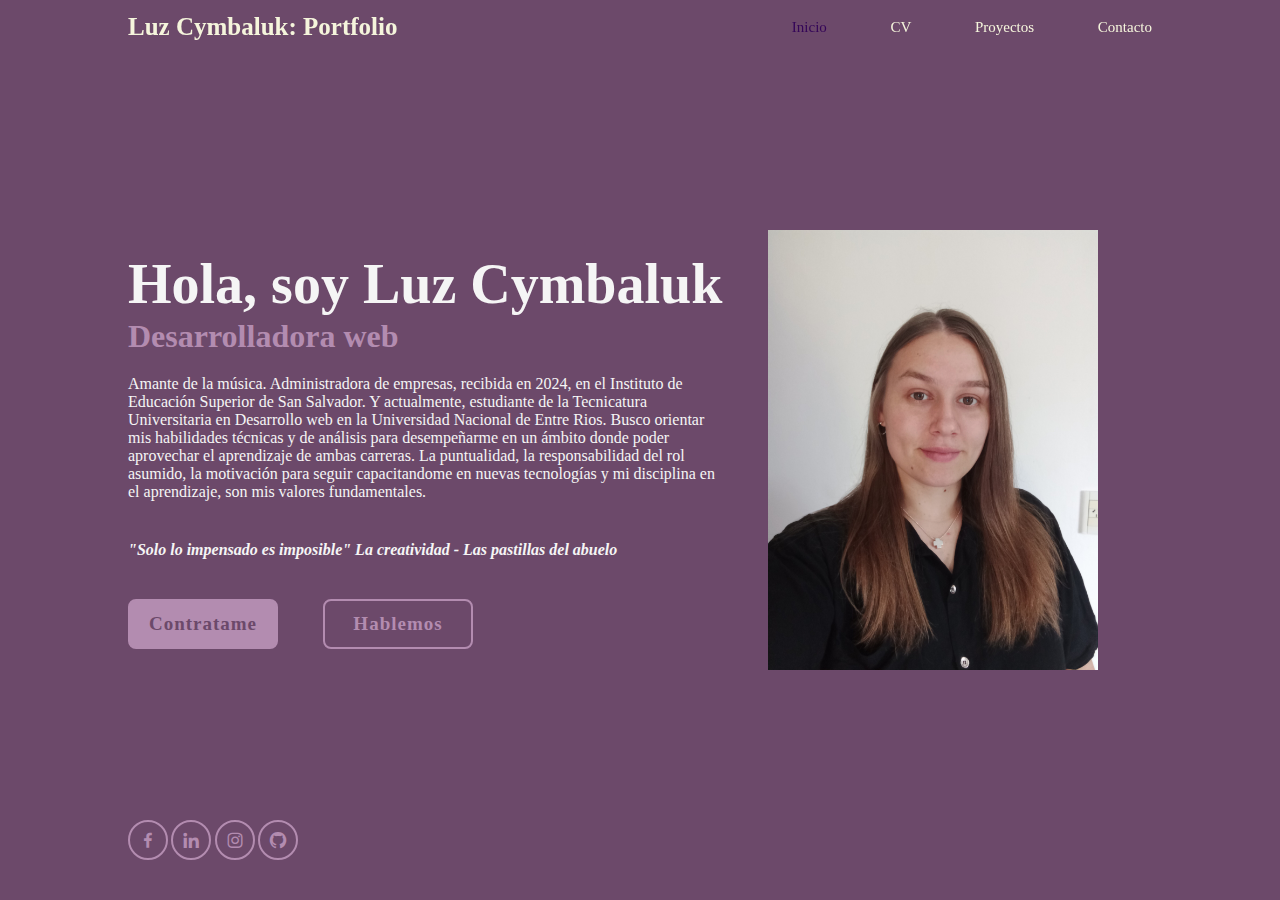
<file: index.html>
<!DOCTYPE html>
<html lang="es">

<head>
    <meta charset="UTF-8" />
    <meta name="viewport" content="width=device-width, initial-scale=1.0" />
    <title>Cymbaluk Luz Ximena</title>
    <meta name="description" content="Portafolio de Luz" />
    <link rel="stylesheet" href="principal.css">
    <link href='https://unpkg.com/boxicons@2.1.4/css/boxicons.min.css' rel='stylesheet'>
</head>

<body>

    <header class="header">
        <a href="#" class="logo">Luz Cymbaluk: Portfolio </a>
        <nav class="navbar">
            <a href="https://lcymba.github.io/MiPortfolio/" class="active"> Inicio </a>
            <a href="CV/CV-CYMBALUKLUZXIMENA.pdf" download="CV-CYMBALUKLUZXIMENA.pdf"> CV </a>
            <a href="proyecto.html"> Proyectos </a>
            <a href="contacto.html"> Contacto </a>

        </nav>
    </header>

    <section class="home">
        <div class="home-content">

            <h1> Hola, soy Luz Cymbaluk</h1>
            <h3> Desarrolladora web</h3>
            <p>Amante de la música. Administradora de empresas, recibida en 2024, en el Instituto de Educación Superior
                de San Salvador.
                Y actualmente, estudiante de la Tecnicatura Universitaria en Desarrollo web en la Universidad Nacional
                de Entre Rios.
                Busco orientar mis habilidades técnicas y de análisis para desempeñarme en un ámbito donde poder
                aprovechar el aprendizaje de ambas carreras.
                La puntualidad, la responsabilidad del rol asumido, la motivación para seguir capacitandome en nuevas
                tecnologías y mi disciplina en el aprendizaje, son mis valores fundamentales.
            <h4><i>"Solo lo impensado es imposible" La creatividad - Las pastillas del abuelo</i></h4>
            </p>


            <div class="btn-box">
                <a href="#">Contratame</a>
                <a href="#">Hablemos</a>
            </div>

        </div>

        <div class="contenido-derecho">
            <img src="Foto/fotoluz.jpg" class="foto-principal" alt="Descripción de la imagen">
        </div>

        <div class="home-sci">
            <a href="https://www.facebook.com/luz.cymbaluk/" target="_blank"><i class='bx bxl-facebook'></i></a>
            <a href="https://www.linkedin.com/in/luz-cymbaluk/" target="_blank"><i class='bx bxl-linkedin'></i></a>
            <a href="https://www.instagram.com/luz.cymba" target="_blank"><i class='bx bxl-instagram'></i></a>
            <a href="https://github.com/LCymba" target="_blank"><i class='bx bxl-github'></i></a>
        </div>

</body>

</html>
</file>
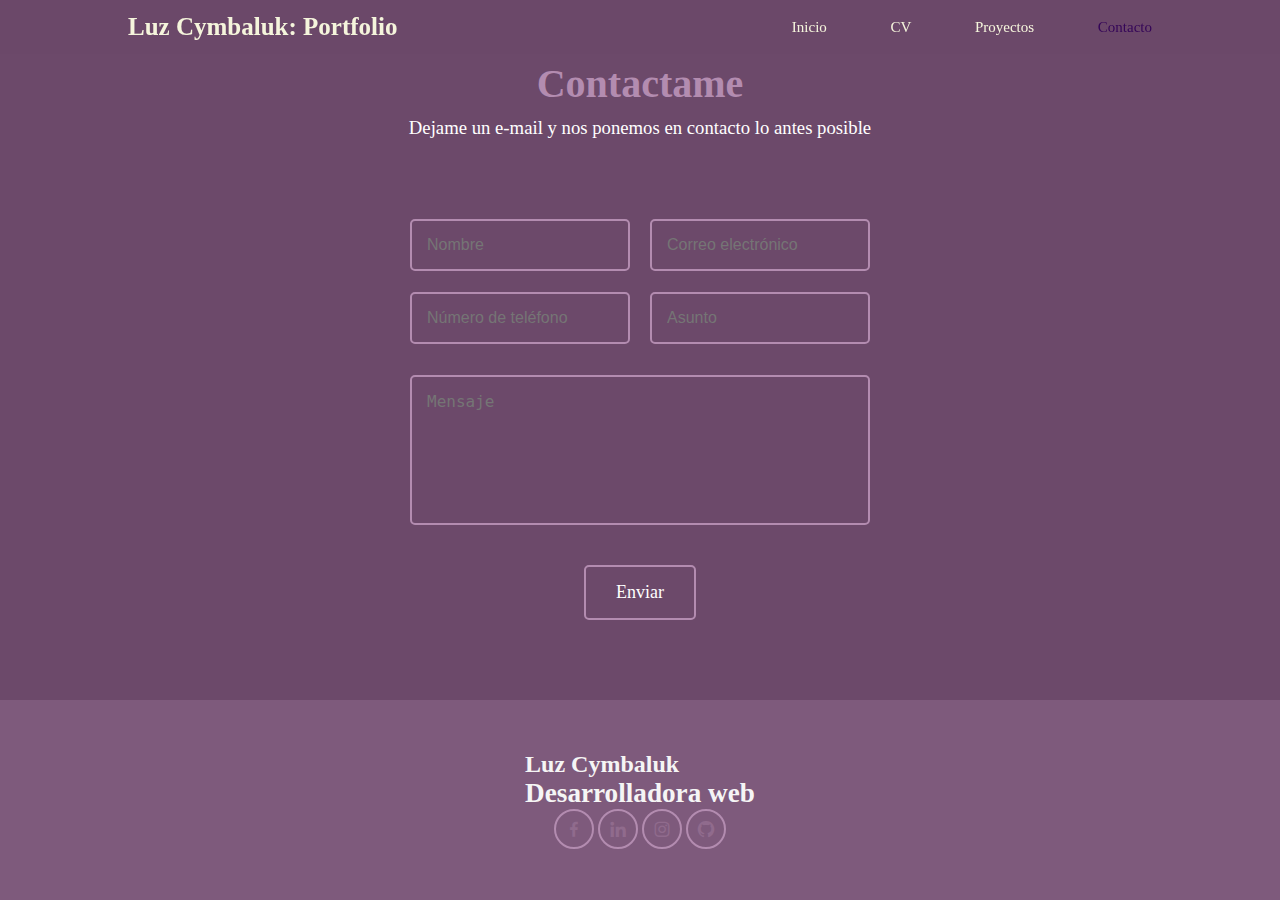
<file: contacto.html>
<!DOCTYPE html>
<html lang="es">

<head>
    <meta charset="UTF-8" />
    <meta name="viewport" content="width=device-width, initial-scale=1.0" />
    <title>Cymbaluk Luz Ximena</title>
    <meta name="description" content="Portafolio de Luz" />
    <link rel="stylesheet" href="contactame.css">
    <link href='https://unpkg.com/boxicons@2.1.4/css/boxicons.min.css' rel='stylesheet'>
</head>

<body>

    <header class="header">
        <a href="#" class="logo">Luz Cymbaluk: Portfolio </a>

        <nav class="navbar">
            <a href="https://lcymba.github.io/MiPortfolio/"> Inicio </a>
            <a href="CV/CV-CYMBALUKLUZXIMENA.pdf" download="CV-CYMBALUKLUZXIMENA.pdf"> CV </a>
            <a href="proyecto.html"> Proyectos </a>
            <a href="contacto.html" class="active"> Contacto </a>
        </nav>
    </header>

    <div class="titulo-content">

        <h1> Contactame</h1>
        <h3> Dejame un e-mail y nos ponemos en contacto lo antes posible</h3>


    </div>


    <div class="input-group">
        <div class="caja-rellenar">
            <input type="text" id="nombre" name="nombre" placeholder="Nombre" required>
            <input type="email" id="correo" name="correo" placeholder="Correo electrónico" required>

        </div>

        <div class="caja-rellenar">
            <input type="text" id="telefono" name="telefono" placeholder="Número de teléfono">
            <input type="text" id="asunto" name="asunto" placeholder="Asunto" required>
        </div>

        <div class="input-group-2">
            <textarea id="mensaje" name="mensaje" rows="5" placeholder="Mensaje" required></textarea>
        </div>


        <div class="input-group3">
            <a href="mailto:luzcymba14@gmail.com" class="btn-enviar">Enviar</a>
        </div>
    </div>

    <footer class="footer">

        <div class="footer-contenido">
            <h2> Luz Cymbaluk</h2>
            <h4> Desarrolladora web</h4>
        </div> 

        <div class="redes-cont">
            <a href="https://www.facebook.com/luz.cymbaluk/" target="_blank"><i class='bx bxl-facebook'></i></a>
            <a href="https://www.linkedin.com/in/luz-cymbaluk/" target="_blank"><i class='bx bxl-linkedin'></i></a>
            <a href="https://www.instagram.com/luz.cymba" target="_blank"><i class='bx bxl-instagram'></i></a>
            <a href="https://github.com/LCymba" target="_blank"><i class='bx bxl-github'></i></a>
        </div>

    </footer>


</body>
</file>
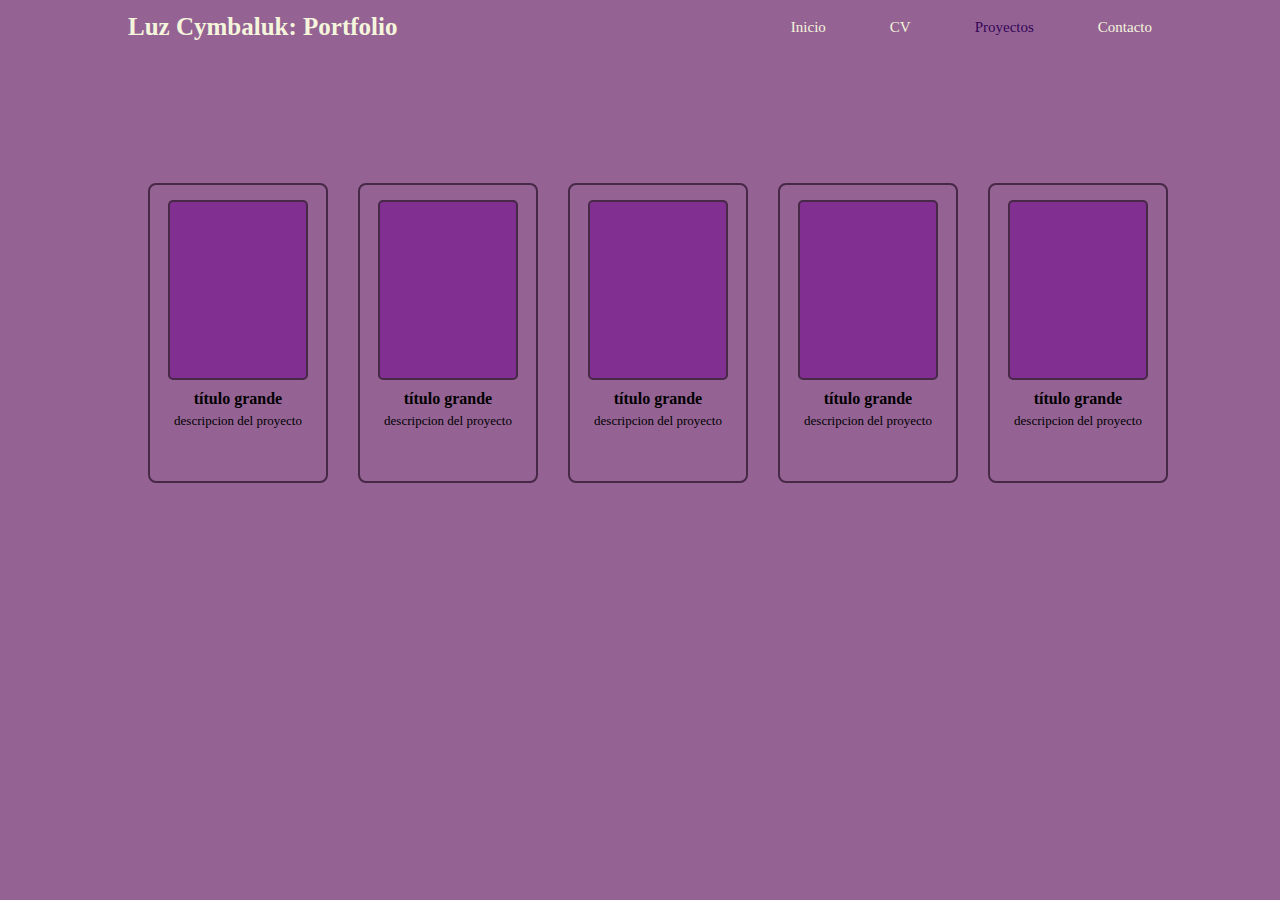
<file: proyecto.html>
<!DOCTYPE html>
<html lang="es">

<head>
    <meta charset="UTF-8" />
    <meta name="viewport" content="width=device-width, initial-scale=1.0" />
    <title>Cymbaluk Luz Ximena</title>
    <meta name="description" content="Portafolio de Luz" />
    <link rel="stylesheet" href="proyectos.css">
    <link href='https://unpkg.com/boxicons@2.1.4/css/boxicons.min.css' rel='stylesheet'>
</head>

<body>

    <header class="header">

        <header class="header">
            <div class="logo">Luz Cymbaluk: Portfolio</div>
            <nav class="navbar">
                <a href="https://lcymba.github.io/MiPortfolio/">Inicio</a>
                <a href="CV/CV-CYMBALUKLUZXIMENA.pdf" download="CV-CYMBALUKLUZXIMENA.pdf">CV</a>
                <a href="#" class="active">Proyectos</a>
                <a href="#">Contacto</a>
            </nav>
        </header>

        <section class="proyectos">
            <div class="proyecto">
                <div class="imagen"></div>
                <h2>título grande</h2>
                <p>descripcion del proyecto</p>
            </div>

            <div class="proyecto">
                <div class="imagen"></div>
                <h2>título grande</h2>
                <p>descripcion del proyecto</p>
            </div>

            <div class="proyecto">
                <div class="imagen"></div>
                <h2>título grande</h2>
                <p>descripcion del proyecto</p>
            </div>

            <div class="proyecto">
                <div class="imagen"></div>
                <h2>título grande</h2>
                <p>descripcion del proyecto</p>
            </div>

            <div class="proyecto">
                <div class="imagen"></div>
                <h2>título grande</h2>
                <p>descripcion del proyecto</p>
            </div>
        </section>

    </header>


</body>
</file>
<file: principal.css>
* {
    margin: 0;
    padding: 0;
    box-sizing: border-box;
    /* font-family: ; */
}

/* .color1 { #6a3d5a };
.color2 { #66666e };
.color3 { #6d8d76 };
.color4 { #b0c65a };
.color5 { #ebf74f }; */

body {
    background: #6c496a ;
    color: whitesmoke;
}

.header {
    position: fixed;
    top: 0;
    left: 0;
    width: 100%;
    padding: 13px 10%;
    background: transparent;
    display: flex;
    justify-content: space-between;
    align-items: center;
    z-index: 100;
}

.logo {
    font-size: 25px;
    color: beige;
    text-decoration: none;
    font-weight: 600;
}

.navbar a {
    font-size: 15px;
    color: beige;
    text-decoration: none;
    font-weight: 500;
    margin-left: 60px;
    transition: .3s;
}

.navbar a:hover,
.navbar a.active {
    color: #340558;
}

.home {
    height: 100vh;
    display: flex;
    align-items: center;
    padding: 0 10%;
}

.home-content {
    max-width: 600px;
}

.home-content h1 {
    font-size: 56px;
    font-weight: 700;
    line-height: 1.2;
}

.home-content h3 {
    font-size: 32px;
    font-weight: 700;
    color: #B38CB0 ;

}

.home-content p {
    font-size: 16px;
    margin: 20px 0 40px;
}

.home-content .btn-box {
    display: flex;
    justify-content: space-between;
    width: 345px;
    height: 50px;
}

.btn-box a {
    position: relative;
    display: inline-flex;
    justify-content: center;
    align-items: center;
    width: 150px;
    height: 100%;
    background: #B38CB0;
    border: 2px solid #B38CB0;
    border-radius: 8px;
    font-size: 19px;
    color: #6c496a;
    text-decoration: none;
    font-weight: 600;
    letter-spacing: 1px;
    z-index: 1;
    overflow: hidden;
    transition: .5s;
}

/* movimiento botones */
.btn-box a:hover {
    color: #B38CB0;
}

.btn-box a:nth-child(2) {
    background: transparent;
    color: #B38CB0;
}

.btn-box a:nth-child(2)::before {
    background: #B38CB0;
}

.btn-box a:nth-child(2):hover {
    color: #6c496a;
}

.btn-box a::before {
    content: '';
    position: absolute;
    top: 0;
    left: 0;
    width: 0;
    height: 100%;
    background: #6c496a;
    z-index: -1;
    transition: .5s;
}

.btn-box a:hover::before {
    width: 100%;
}

/* redes sociales */
.home-sci {
    position: absolute;
    bottom: 40px;
    width: 170px;
    display: flex;
    justify-content: space-between;
}

.home-sci a {
    position: relative;
    display: inline-flex;
    justify-content: center;
    align-items: center;
    width: 40px;
    height: 40px;
    background: transparent;
    border: 2px solid #B38CB0;
    border-radius: 50%;
    font-size: 20px;
    color: #B38CB0;
    text-decoration: none;
    z-index: 1;
    overflow: hidden;
    transition: .5s;
}

.home-sci a:hover {
    color: #6a3d5a;
}

.home-sci a::before {
    content: '';
    position: absolute;
    top: 0;
    left: 0;
    width: 0;
    height: 100%;
    background: #B38CB0;
    z-index: -1;
    transition: .5s;
}

.home-sci a:hover::before {
    width: 100%;
}

.contenido-derecho {
    width: 40%;
    display: flex;
    align-items: center;
    justify-content: right;
    padding: 40px;
}

.foto-principal {
    max-width: 100%;
    height: auto;

}
</file>
<file: contactame.css>
* {
    margin: 0;
    padding: 0;
    box-sizing: border-box;
    /* font-family: ; */
}

body {
    background: #6c496a;
    color: whitesmoke;
}

.header {

    position: fixed;
    top: 0;
    left: 0;
    width: 100%;
    padding: 13px 10%;
    background: rgba(108, 73, 106, 0.4);
    backdrop-filter: blur(4px);
    display: flex;
    justify-content: space-between;
    align-items: center;
    z-index: 100;
    transition: transform 0.3s ease, background 0.3s ease;

}




.logo {
    font-size: 25px;
    color: beige;
    text-decoration: none;
    font-weight: 600;
}

.navbar a {
    font-size: 15px;
    color: beige;
    text-decoration: none;
    font-weight: 500;
    margin-left: 60px;
    transition: .3s;
}

.navbar a:hover,
.navbar a.active {
    color: #340558;
}

.home {
    height: 100vh;
    display: flex;
    align-items: center;
    padding: 0 10%;
}

body {
    margin: 0;
    padding: 0;
    color: white(128, 6, 6);
    display: flex;
    flex-direction: column;
    align-items: center;
    min-height: 100vh;
}

.titulo-content {
    text-align: center;
    margin-top: 60px;
}

.titulo-content h1 {
    font-size: 2.5rem;
    color: #b38cb0;
}

/* NOS PONEMOS EN CONTACTO*/
.titulo-content h3 {
    color: white;
    font-weight: normal;
    margin-top: 10px;
}

/* Grupo de inputs */
.input-group {
    max-width: 500px;
    margin: auto;
    padding: 20px;
    display: flex;
    flex-wrap: wrap;
    gap: 20px;
    justify-content: space-between;
}

.input-group input,
.input-group-2 textarea {
    width: 100%;
    padding: 15px;
    border: 2px solid #b38cb0;
    border-radius: 5px;
    background-color: transparent;
    color: #1a0000;
    /*ENVIAR CORREO*/
    font-size: 1rem;
    outline: none;
}

.input-group .caja-rellenar {
    width: 100%;
    display: flex;
    gap: 20px;
    margin-bottom: 1px;
}

.input-group .caja-rellenar input {
    width: 50%;
}

/* Textarea y botón */
.input-group-2 {
    width: 100%;
    display: flex;
    flex-direction: column;
    gap: 20px;
    margin-top: 10px;
}

textarea {
    resize: none;
    height: 150px;
}

.btn-enviar {
    position: relative;
    display: inline-block;
    padding: 15px 30px;
    font-size: 18px;
    color: #ffffff;
    background-color: transparent;
    border: 2px solid #b38cb0;
    cursor: pointer;
    overflow: hidden;
    z-index: 1;
    transition: color 0.3s ease;
    border-radius: 5px;
    text-decoration: none;
}

.btn-enviar::before {
    content: "";
    position: absolute;
    top: 0;
    left: 0;
    width: 0%;
    height: 100%;
    background-color: #b38cb0;
    z-index: -1;
    transition: width 0.5s ease;
}

.btn-enviar:hover::before {
    width: 100%;
}

.btn-enviar:hover {
    color: #6c496a;
}

.input-group3 {
    width: 100%;
    display: flex;
    justify-content: center;
    /* Centra horizontalmente */
    margin-top: 20px;
}

/*parte de redes sociales*/

.footer {
    display: flex;
    flex-direction: column;
    justify-content: center;
    align-items: center;
    width: 100vw;
    height: 200px;
    background-color: #7E5A7C;
}

.footer-contenido h2 .redes-cont i {
    font-size: 2em;
}

.footer-contenido h4 {
    font-size: 1.7em;
}

/* .footer .redes-cont {
    position: absolute;
    bottom: 40px;
    width: 170px; 
    display: flex;
    justify-content: space-between;
} */

.redes-cont a {
    position: relative;
    display: inline-flex;
    justify-content: center;
    align-items: center;
    width: 40px;
    height: 40px;
    background: transparent;
    border: 2px solid #b38cb0;
    border-radius: 50%;
    font-size: 20px;
    color: #906B8D;
    text-decoration: none;
    z-index: 1;
    overflow: hidden;
    transition: .5s;
}

.redes-cont a:hover {
    color: #b38cb0;
}

.redes-cont a::before {
    content: '';
    position: absolute;
    top: 0;
    left: 0;
    width: 0;
    height: 100%;
    background: #6c496a;
    z-index: -1;
    transition: .5s;
}

.redes-conti a:hover::before {
    width: 100%;
}
</file>
<file: proyectos.css>
* {
    margin: 0;
    padding: 0;
    box-sizing: border-box;
    /* font-family: ; */
}

body {
    background: #946394;
    color: whitesmoke;
    margin: 0;
    padding: 0;
}


.header {
    position: fixed;
    top: 0;
    left: 0;
    width: 100%;
    padding: 13px 10%;
    background-color: #946394; /* <- color de fondo sólido */
    display: flex;
    justify-content: space-between;
    align-items: center;
    z-index: 100;
}

.logo {
    font-size: 25px;
    color: beige;
    text-decoration: none;
    font-weight: 600;
}

.navbar a {
    font-size: 15px;
    color: beige;
    text-decoration: none;
    font-weight: 500;
    margin-left: 60px;
    transition: .3s;
}

.navbar a:hover, 
.navbar a.active {
    color:#340558;
}

.home {
    height: 100vh;
    display: flex;
    align-items: center;
    padding: 0 10%;
}

body {
    background: #946394;
    color: whitesmoke;
    margin: 0;
    padding: 0;
}

.proyectos {
    display: flex;
    justify-content: center;
    align-items: flex-start;
    gap: 30px;
    margin-top: 150px; /* espacio debajo del header */
    padding: 20px;
    flex-wrap: nowrap;
}

.proyecto {
    width: 180px;
    height: 300px;
    background-color: #946394;
    border: 2px solid #472847;
    border-radius: 8px;
    padding: 15px;
    display: flex;
    flex-direction: column;
    align-items: center;
    justify-content: flex-start;
    color: black;
    text-align: center;
    box-sizing: border-box;
    flex-shrink: 0; /* para que no se achiquen */
}

.proyecto .imagen {
    width: 140px;
    height: 180px;
    border: 2px solid #472847;
    border-radius: 5px;
    margin-bottom: 10px;
    background-color: #822f92; /* por si no hay imagen */
   /* background-size: cover;
background-position: center; para que no se deforme la imagen */ 
}

.proyecto h2 {
    font-size: 16px;
    font-weight: bold;
    margin-bottom: 5px;
}

.proyecto p {
    font-size: 13px;
    font-weight: 500;
    margin: 0;
}
</file>
